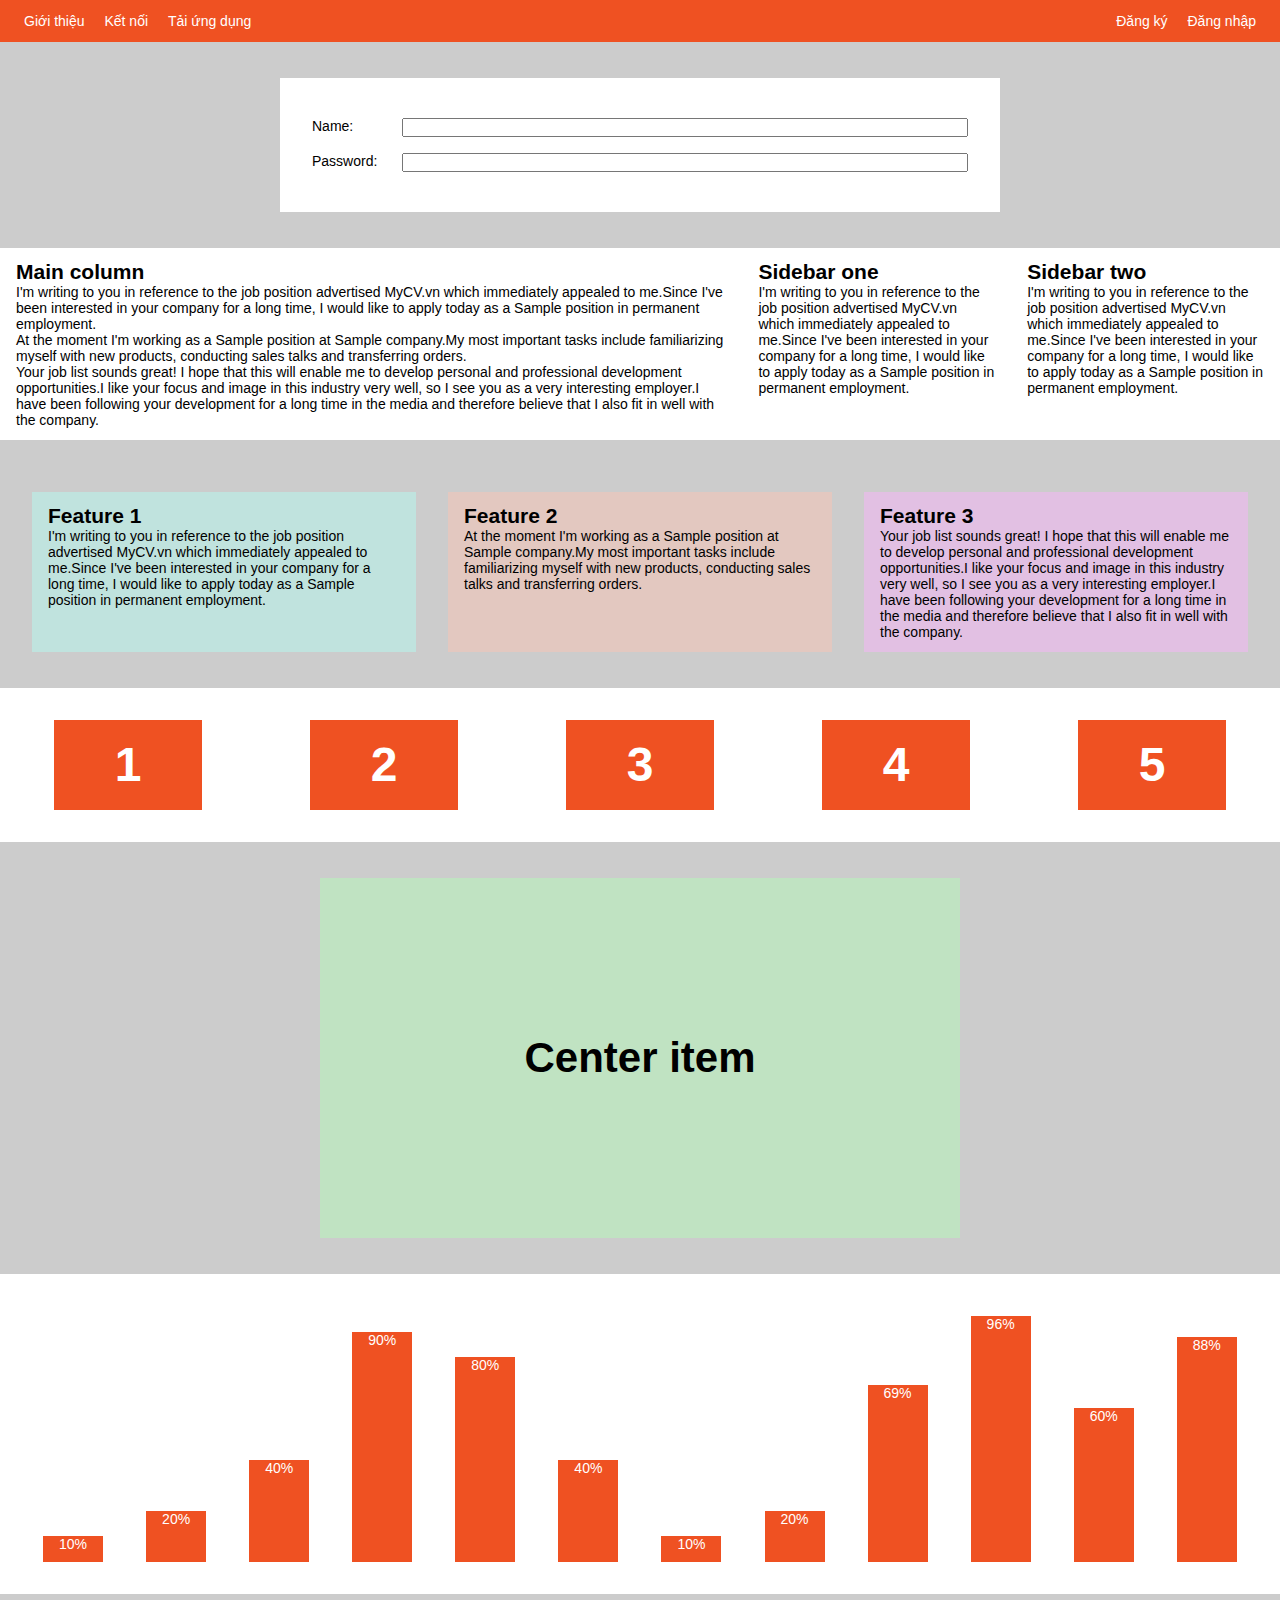
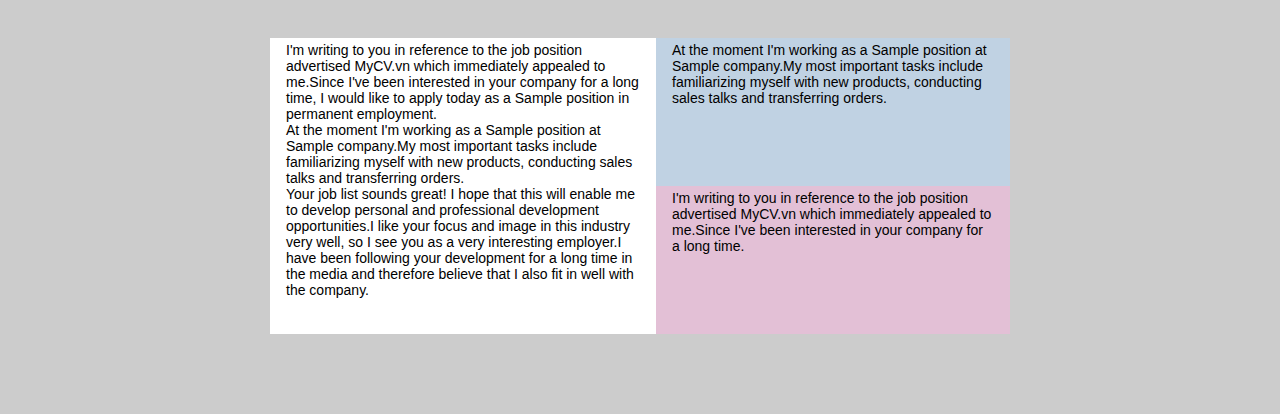
<file: F8_HTML_CSS/Flexbox/index.html>
<!DOCTYPE html>
<html lang="en">

<head>
    <meta charset="UTF-8">
    <meta http-equiv="X-UA-Compatible" content="IE=edge">
    <meta name="viewport" content="width=device-width, initial-scale=1.0">
    <title>Học flexbox qua ví dụ</title>
    <link rel="stylesheet" href="./assets/css/app.css">
</head>

<body>
    <!-- Navbar -->
    <div class="nav">
        <ul class="nav-list">
            <li class="nav-item">Giới thiệu</li>
            <li class="nav-item">Kết nối</li>
            <li class="nav-item">Tải ứng dụng</li>
        </ul>
        <ul class="nav-list">
            <li class="nav-item">Đăng ký</li>
            <li class="nav-item">Đăng nhập</li>
        </ul>
    </div>

    <!-- Form layout -->
    <div class="form-container">
        <form action="" class="form">
            <div class="form__row">
                <label class="form__label" for="name">Name:</label>
                <input class="form__input" type="text" id="name">
            </div>
            <div class="form__row">
                <label class="form__label" for="password">Password:</label>
                <input class="form__input" type="password" id="password">
            </div>
        </form>
    </div>

    <!-- Column layout -->
    <div class="column-layout">
        <div class="column-item sidebar-one">
            <h2>Sidebar one</h2>
            <p>I'm writing to you in reference to the job position advertised MyCV.vn which immediately appealed to
                me.Since I've been interested in your company for a long time, I would like to apply today as a Sample
                position in permanent employment.</p>
        </div>
        <div class="column-item main-column">
            <h2>Main column</h2>
            <p>I'm writing to you in reference to the job position advertised MyCV.vn which immediately appealed to
                me.Since I've been interested in your company for a long time, I would like to apply today as a Sample
                position in permanent employment.</p>
            <p>At the moment I'm working as a Sample position at Sample company.My most important tasks include
                familiarizing myself with new products, conducting sales talks and transferring orders.</p>
            <p>Your job list sounds great! I hope that this will enable me to develop personal and professional
                development opportunities.I like your focus and image in this industry very well, so I see you as a very
                interesting employer.I have been following your development for a long time in the media and therefore
                believe that I also fit in well with the company.</p>
        </div>
        <div class="column-item sidebar-two">
            <h2>Sidebar two</h2>
            <p>I'm writing to you in reference to the job position advertised MyCV.vn which immediately appealed to
                me.Since I've been interested in your company for a long time, I would like to apply today as a Sample
                position in permanent employment.</p>
        </div>
    </div>

    <!-- Feature layout -->
    <div class="feature-layout">
        <div class="feature-item">
            <h2>Feature 1</h2>
            <p>I'm writing to you in reference to the job position advertised MyCV.vn which immediately appealed to
                me.Since I've been interested in your company for a long time, I would like to apply today as a Sample
                position in permanent employment.</p>
        </div>
        <div class="feature-item">
            <h2>Feature 2</h2>
            <p>At the moment I'm working as a Sample position at Sample company.My most important tasks include
                familiarizing myself with new products, conducting sales talks and transferring orders.</p>
        </div>
        <div class="feature-item">
            <h2>Feature 3</h2>
            <p>Your job list sounds great! I hope that this will enable me to develop personal and professional
                development opportunities.I like your focus and image in this industry very well, so I see you as a very
                interesting employer.I have been following your development for a long time in the media and therefore
                believe that I also fit in well with the company.</p>
        </div>
    </div>

    <!-- Wrap layout -->
    <div class="wrap-layout">
        <div class="wrap-layout__item">1</div>
        <div class="wrap-layout__item">2</div>
        <div class="wrap-layout__item">3</div>
        <div class="wrap-layout__item">4</div>
        <div class="wrap-layout__item">5</div>
    </div>

    <!-- Center layout -->
    <div class="center-layout">
        <h3 class="center-layout__item">Center item</h3>
    </div>

    <!-- Chart -->
    <div class="chart-layout">
        <div class="chart-layout__item" style="--percent: 10%">10%</div>
        <div class="chart-layout__item" style="--percent: 20%">20%</div>
        <div class="chart-layout__item" style="--percent: 40%">40%</div>
        <div class="chart-layout__item" style="--percent: 90%">90%</div>
        <div class="chart-layout__item" style="--percent: 80%">80%</div>
        <div class="chart-layout__item" style="--percent: 40%">40%</div>
        <div class="chart-layout__item" style="--percent: 10%">10%</div>
        <div class="chart-layout__item" style="--percent: 20%">20%</div>
        <div class="chart-layout__item" style="--percent: 69%">69%</div>
        <div class="chart-layout__item" style="--percent: 96%">96%</div>
        <div class="chart-layout__item" style="--percent: 60%">60%</div>
        <div class="chart-layout__item" style="--percent: 88%">88%</div>
    </div>

    <!-- End -->
    <div class="the-end">
        <div class="the-end__first">
            <p>I'm writing to you in reference to the job position advertised MyCV.vn which immediately appealed to
                me.Since I've been interested in your company for a long time, I would like to apply today as a Sample
                position in permanent employment.</p>
            <p>At the moment I'm working as a Sample position at Sample company.My most important tasks include
                familiarizing myself with new products, conducting sales talks and transferring orders.</p>
            <p>Your job list sounds great! I hope that this will enable me to develop personal and professional
                development opportunities.I like your focus and image in this industry very well, so I see you as a very
                interesting employer.I have been following your development for a long time in the media and therefore
                believe that I also fit in well with the company.</p>
        </div>
        <div class="the-end__second">
            <div class="the-end__second-one">
                <p>I'm writing to you in reference to the job position advertised MyCV.vn which immediately appealed to
                    me.Since I've been interested in your company for a long time.</p>
            </div>
            <div class="the-end__second-two">
                <p>At the moment I'm working as a Sample position at Sample company.My most important tasks include
                    familiarizing myself with new products, conducting sales talks and transferring orders.</p>
            </div>
        </div>
    </div>
</body>

</html>
</file>
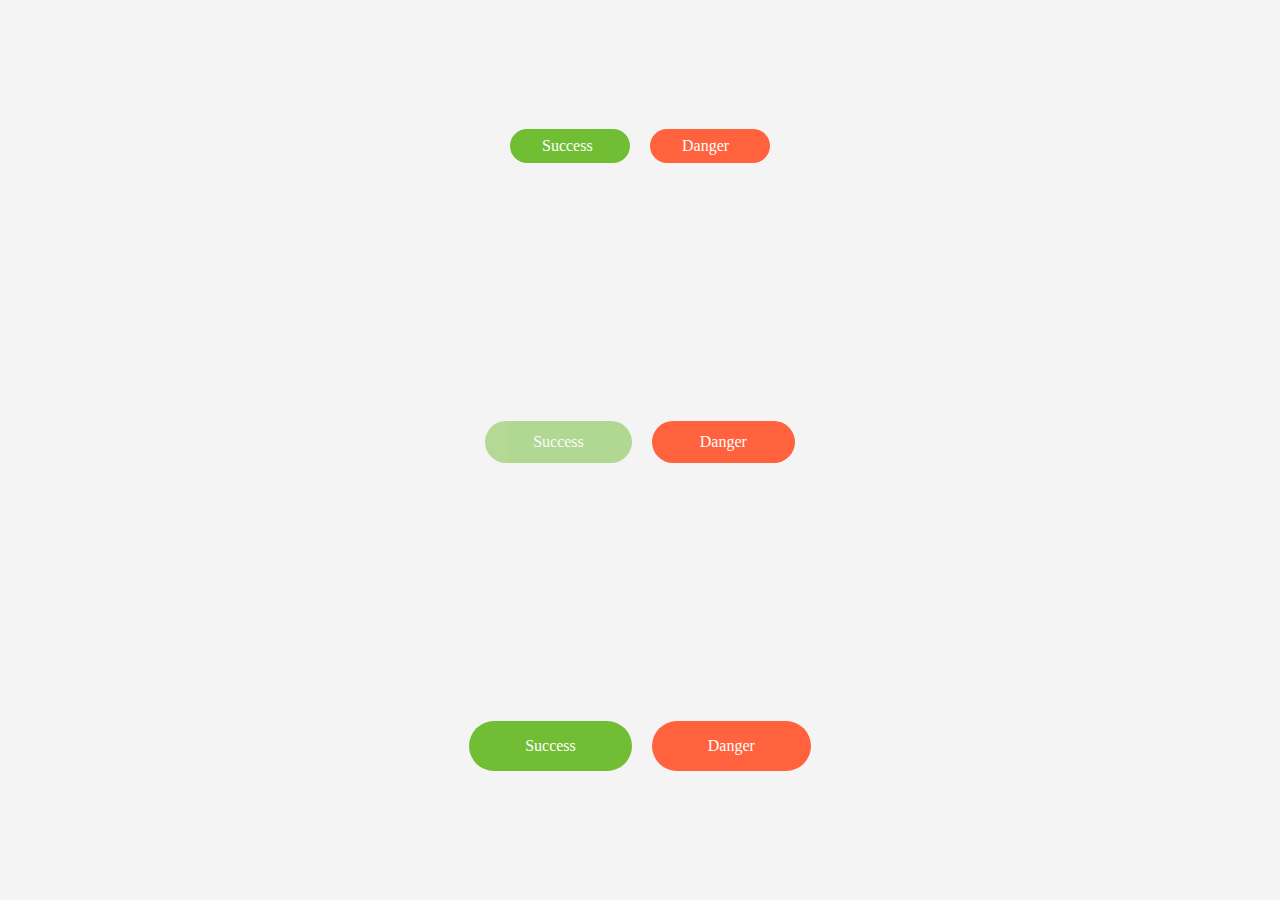
<file: F8_HTML_CSS/QuyUocDatTenClass_BEM/ex1/index.html>
<!DOCTYPE html>
<html lang="en">

<head>
    <meta charset="UTF-8">
    <meta http-equiv="X-UA-Compatible" content="IE=edge">
    <meta name="viewport" content="width=device-width, initial-scale=1.0">
    <title>Document</title>
    <link rel="stylesheet" href="./assets/css/style.css">
</head>

<body>
    <div>
        <div class="btn btn--success btn--size-s">Success</div>
        <div class="btn btn--danger btn--size-s">Danger</div>
    </div>

    <div>
        <div class="btn btn--success" disabled>Success</div>
        <div class="btn btn--danger">Danger</div>
    </div>

    <div>
        <div class="btn btn--success btn--size-l">Success</div>
        <div class="btn btn--danger btn--size-l">Danger</div>
    </div>
</body>

</html>
</file>
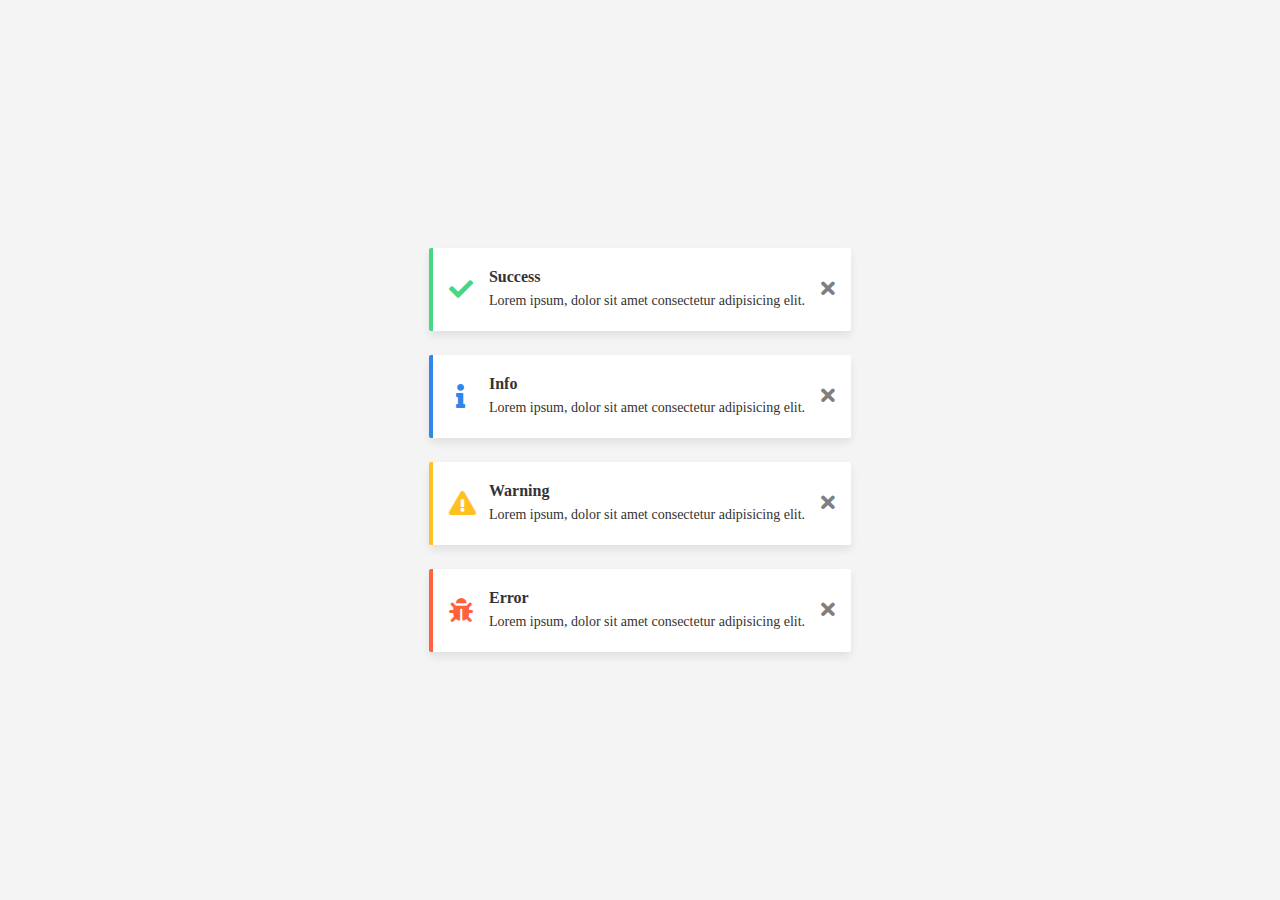
<file: F8_HTML_CSS/QuyUocDatTenClass_BEM/ex2/index.html>
<!DOCTYPE html>
<html lang="en">

<head>
    <meta charset="UTF-8">
    <meta http-equiv="X-UA-Compatible" content="IE=edge">
    <meta name="viewport" content="width=device-width, initial-scale=1.0">
    <title>Document</title>
    <link rel="stylesheet" href="./assets/css/style.css">
    <link rel="stylesheet" href="https://cdnjs.cloudflare.com/ajax/libs/font-awesome/5.15.4/css/all.min.css"
        integrity="sha512-1ycn6IcaQQ40/MKBW2W4Rhis/DbILU74C1vSrLJxCq57o941Ym01SwNsOMqvEBFlcgUa6xLiPY/NS5R+E6ztJQ=="
        crossorigin="anonymous" referrerpolicy="no-referrer" />
</head>

<body>
    <div>
        <!-- Success  -->
        <div class="toast toast--success">
            <div class="toast__icon">
                <i class="fas fa-check"></i>
            </div>

            <div class="toast__body">
                <h3 class="toast__title">Success</h3>
                <p class="toast__msg">Lorem ipsum, dolor sit amet consectetur adipisicing elit. </p>
            </div>

            <div class="toast__close">
                <i class="fas fa-times"></i>
            </div>
        </div>

        <!-- Info  -->
        <div class="toast toast--infor">
            <div class="toast__icon">
                <i class="fas fa-info"></i>
            </div>

            <div class="toast__body">
                <h3 class="toast__title">Info</h3>
                <p class="toast__msg">Lorem ipsum, dolor sit amet consectetur adipisicing elit. </p>
            </div>

            <div class="toast__close">
                <i class="fas fa-times"></i>
            </div>
        </div>

        <!-- Warning  -->
        <div class="toast toast--warning">
            <div class="toast__icon">
                <i class="fas fa-exclamation-triangle"></i>
            </div>

            <div class="toast__body">
                <h3 class="toast__title">Warning</h3>
                <p class="toast__msg">Lorem ipsum, dolor sit amet consectetur adipisicing elit. </p>
            </div>

            <div class="toast__close">
                <i class="fas fa-times"></i>
            </div>
        </div>

        <!-- Error  -->
        <div class="toast toast--error">
            <div class="toast__icon">
                <i class="fas fa-bug"></i>
            </div>

            <div class="toast__body">
                <h3 class="toast__title">Error</h3>
                <p class="toast__msg">Lorem ipsum, dolor sit amet consectetur adipisicing elit. </p>
            </div>

            <div class="toast__close">
                <i class="fas fa-times"></i>
            </div>
        </div>


    </div>

</body>

</html>
</file>
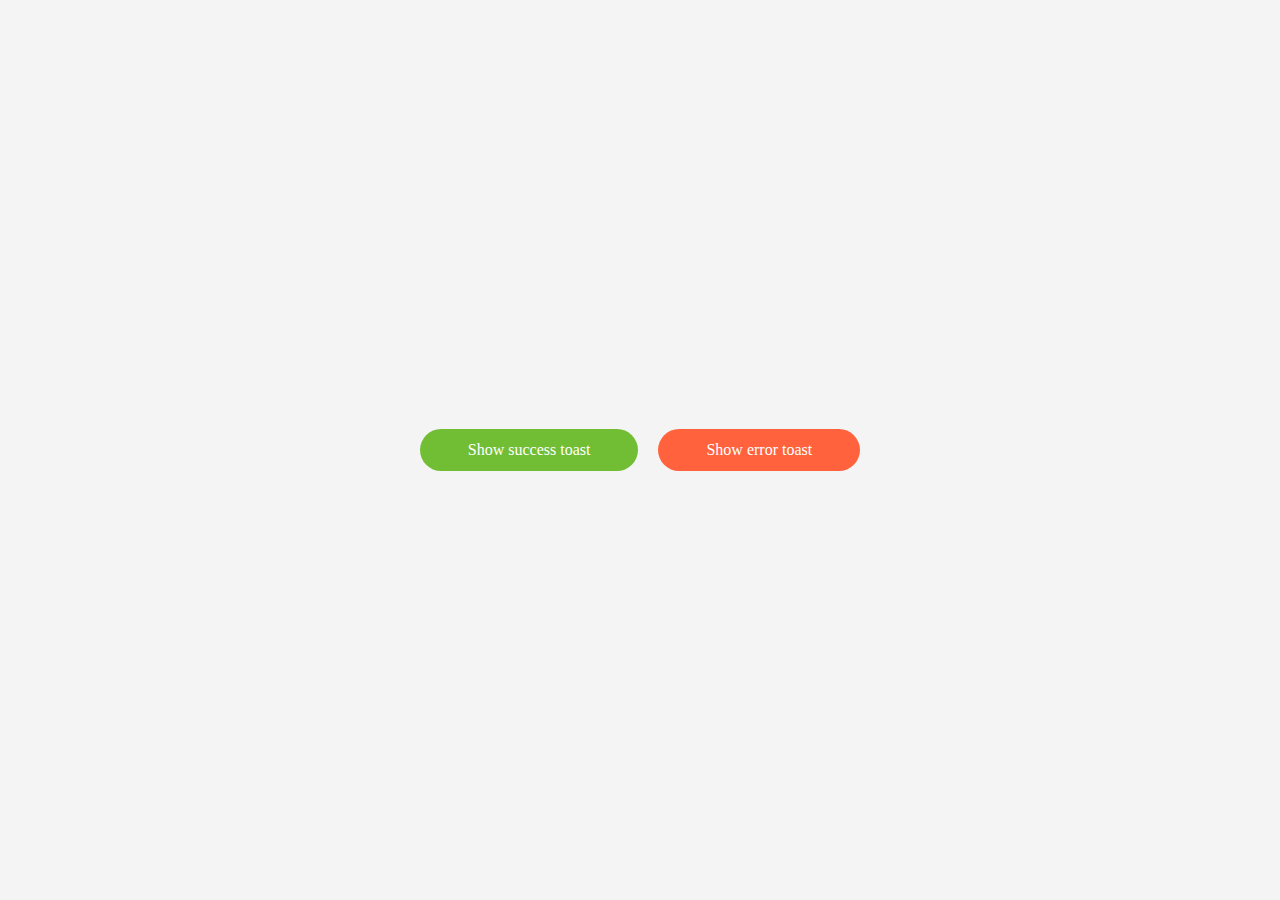
<file: F8_HTML_CSS/QuyUocDatTenClass_BEM/ex3/index.html>
<!DOCTYPE html>
<html lang="en">

<head>
    <meta charset="UTF-8">
    <meta http-equiv="X-UA-Compatible" content="IE=edge">
    <meta name="viewport" content="width=device-width, initial-scale=1.0">
    <title>Document</title>
    <link rel="stylesheet" href="./assets/css/style.css">
    <link rel="stylesheet" href="https://cdnjs.cloudflare.com/ajax/libs/font-awesome/5.15.4/css/all.min.css"
        integrity="sha512-1ycn6IcaQQ40/MKBW2W4Rhis/DbILU74C1vSrLJxCq57o941Ym01SwNsOMqvEBFlcgUa6xLiPY/NS5R+E6ztJQ=="
        crossorigin="anonymous" referrerpolicy="no-referrer" />
</head>

<body>
    <div id="toast">
    </div>

    <div>
        <div onclick="showSuccessToast();" class="btn btn--success">Show success toast</div>
        <div onclick="showErrorToast();" class="btn btn--danger">Show error toast</div>
    </div>

    <script>

        function toast({ title = '', message = '', type = 'info', duration = 3000 }) {
            const main = document.getElementById('toast');
            if (main) {
                const toast = document.createElement('div');

                toast.classList.add('toast', `toast--${type}`);

                const icons = {
                    success: "fas fa-check-circle",
                    info: "fas fa-info-circle",
                    warning: "fas fa-exclamation-circle",
                    error: "fas fa-exclamation-circle"
                };

                const icon = icons[type];

                const delay = (duration / 1000).toFixed(2);

                toast.style.animation = `slideInLeft ease 0.5s, fadeOut linear 1s ${delay}s forwards`;

                toast.innerHTML = `
                    <div class="toast__icon">
                        <i class="${icon}"></i>
                    </div>

                    <div class="toast__body">
                        <h3 class="toast__title">${title}</h3>
                        <p class="toast__msg">${message}</p>
                    </div>

                    <div class="toast__close">
                        <i class="fas fa-times"></i>
                    </div>
                `;

                main.appendChild(toast);

                // Auto remove toast
                const autoRemoveId = setTimeout(() => {
                    main.removeChild(toast);
                }, duration + 1000);

                // Remove toast when clicked
                toast.onclick = function (e) {
                    if (e.target.closest(".toast__close")) {
                        main.removeChild(toast);
                        clearTimeout(autoRemoveId);
                    }
                }
            }
        }

        function showSuccessToast() {
            toast({
                title: "Thành công!",
                message: "Bạn đã đăng ký thành công tài khoản tại F8.",
                type: "success",
                duration: 5000
            });
        }

        function showErrorToast() {
            toast({
                title: "Thất bại!",
                message: "Bạn đã đăng ký thất bại.",
                type: "error",
                duration: 5000
            });
        }


    </script>


</body>

</html>
</file>
<file: F8_HTML_CSS/Flexbox/assets/css/app.css>
@import './common.css';
@import './main.css';
</file>
<file: F8_HTML_CSS/QuyUocDatTenClass_BEM/ex1/assets/css/style.css>
* {
    padding: 0;
    margin: 0;
    box-sizing: border-box;
}

body {
    height: 100vh;
    display: flex;
    flex-direction: column;
    font-family: "Helvetica Neue";
    background-color: #f4f4f5;
}

body > div {
    margin: auto;
}

/* ======= Buttons ======== */

/* Block */

.btn {
    display: inline-block;
    text-decoration: none;
    background-color: transparent;
    border: none;
    outline: none;
    color: #fff;
    padding: 12px 48px;
    border-radius: 50px;
    cursor: pointer;
    min-width: 120px;
    transition: opacity 0.2s ease;
    user-select: none;
}

/* Modifier */

.btn--size-l {
    padding: 16px 56px;
}

.btn--size-s {
    padding: 8px 32px;
}

.btn:hover {
    opacity: 0.8;
}


/* tất cả các nut đằng sau nut btn  */
.btn + .btn {
    margin-left: 16px;
}

.btn--success {
    background-color: #71be34;
}

.btn--warn {
    background-color: #ffb702;
}

.btn--danger {
    background-color: #ff623d;
}

.btn--disabled, .btn[disabled] {
    opacity: 0.5 !important;
    pointer-events: none;
}
</file>
<file: F8_HTML_CSS/QuyUocDatTenClass_BEM/ex2/assets/css/style.css>
* {
    padding: 0;
    margin: 0;
    box-sizing: border-box;
}

body {
    height: 100vh;
    display: flex;
    flex-direction: column;
    font-family: "Helvetica Neue";
    background-color: #f4f4f5;
}

body>div {
    margin: auto;
}


.toast {
    display: flex;
    align-items: center;
    background-color: #fff;
    border-radius: 2px;
    padding: 20px 0;
    min-width: 400px;
    max-width: 450px;
    box-shadow: 0 5px 8px rgba(0, 0, 0, 0.08);
}


.toast+.toast {
    margin-top: 24px;
}

.toast__icon i{
    font-size: 24px;
    width: 24px;
    text-align: center;
    /* margin: 0 auto; */
}

.toast__icon, .toast__close {
    padding: 0 16px;
}

.toast__body {
    flex-grow: 1;
}

.toast__title {
    font-size: 16px;
    font-weight: 600;
    color: #333;
}

.toast__msg {
    margin-top: 4px;
    font-size: 14px;
    color: #333;
    line-height: 1.5;
}

.toast__close {
    font-size: 20px;
    color: rgba(0, 0, 0, 0.5);
    cursor: pointer;
}

.toast__close:hover {
    opacity: 0.45;
}

.toast--success {
    border-left: 4px solid #47d684;
}

.toast--success .toast__icon {
    color: #47d684;
}

.toast--infor {
    border-left: 4px solid #2f86eb;
}

.toast--infor .toast__icon {
    color: #2f86eb;
}

.toast--warning {
    border-left: 4px solid #ffc021;
}

.toast--warning .toast__icon {
    color: #ffc021;
}

.toast--error {
    border-left: 4px solid #ff623d;
}

.toast--error .toast__icon {
    color: #ff623d;
}
</file>
<file: F8_HTML_CSS/QuyUocDatTenClass_BEM/ex3/assets/css/style.css>
* {
    padding: 0;
    margin: 0;
    box-sizing: border-box;
}

body {
    height: 100vh;
    display: flex;
    flex-direction: column;
    font-family: "Helvetica Neue";
    background-color: #f4f4f5;
}

body>div {
    margin: auto;
}

/* ======= Buttons ======== */

/* Block */

.btn {
    display: inline-block;
    text-decoration: none;
    background-color: transparent;
    border: none;
    outline: none;
    color: #fff;
    padding: 12px 48px;
    border-radius: 50px;
    cursor: pointer;
    min-width: 120px;
    transition: opacity 0.2s ease;
}

/* Modifier */

.btn--size-l {
    padding: 16px 56px;
}

.btn--size-s {
    padding: 8px 32px;
}

.btn:hover {
    opacity: 0.8;
}

.btn+.btn {
    margin-left: 16px;
}

.btn--success {
    background-color: #71be34;
}

.btn--warn {
    background-color: #ffb702;
}

.btn--danger {
    background-color: #ff623d;
}

.btn--disabled {
    opacity: 0.5 !important;
    cursor: default;
}

/* ======= Toast message ======== */

#toast {
    position: fixed;
    top: 32px;
    right: 32px;
    z-index: 99999;
}

.toast {
    display: flex;
    align-items: center;
    background-color: #fff;
    border-radius: 2px;
    padding: 20px 0;
    min-width: 400px;
    max-width: 450px;
    border-left: 4px solid;
    box-shadow: 0 5px 8px rgba(0, 0, 0, 0.08);
    transition: all linear 0.3s;
}

@keyframes slideInLeft {
    from {
        opacity: 0;
        transform: translateX(calc(100% + 32px));
    }
    to {
        opacity: 1;
        transform: translateX(0);
    }
}

@keyframes fadeOut {
    to {
        opacity: 0;
    }
}

.toast--success {
    border-color: #47d864;
}

.toast--success .toast__icon {
    color: #47d864;
}

.toast--info {
    border-color: #2f86eb;
}

.toast--info .toast__icon {
    color: #2f86eb;
}

.toast--warning {
    border-color: #ffc021;
}

.toast--warning .toast__icon {
    color: #ffc021;
}

.toast--error {
    border-color: #ff623d;
}

.toast--error .toast__icon {
    color: #ff623d;
}

.toast+.toast {
    margin-top: 24px;
}

.toast__icon {
    font-size: 24px;
}

.toast__icon, .toast__close {
    padding: 0 16px;
}

.toast__body {
    flex-grow: 1;
}

.toast__title {
    font-size: 16px;
    font-weight: 600;
    color: #333;
}

.toast__msg {
    font-size: 14px;
    color: #888;
    margin-top: 6px;
    line-height: 1.5;
}

.toast__close {
    font-size: 20px;
    color: rgba(0, 0, 0, 0.3);
    cursor: pointer;
}
</file>
